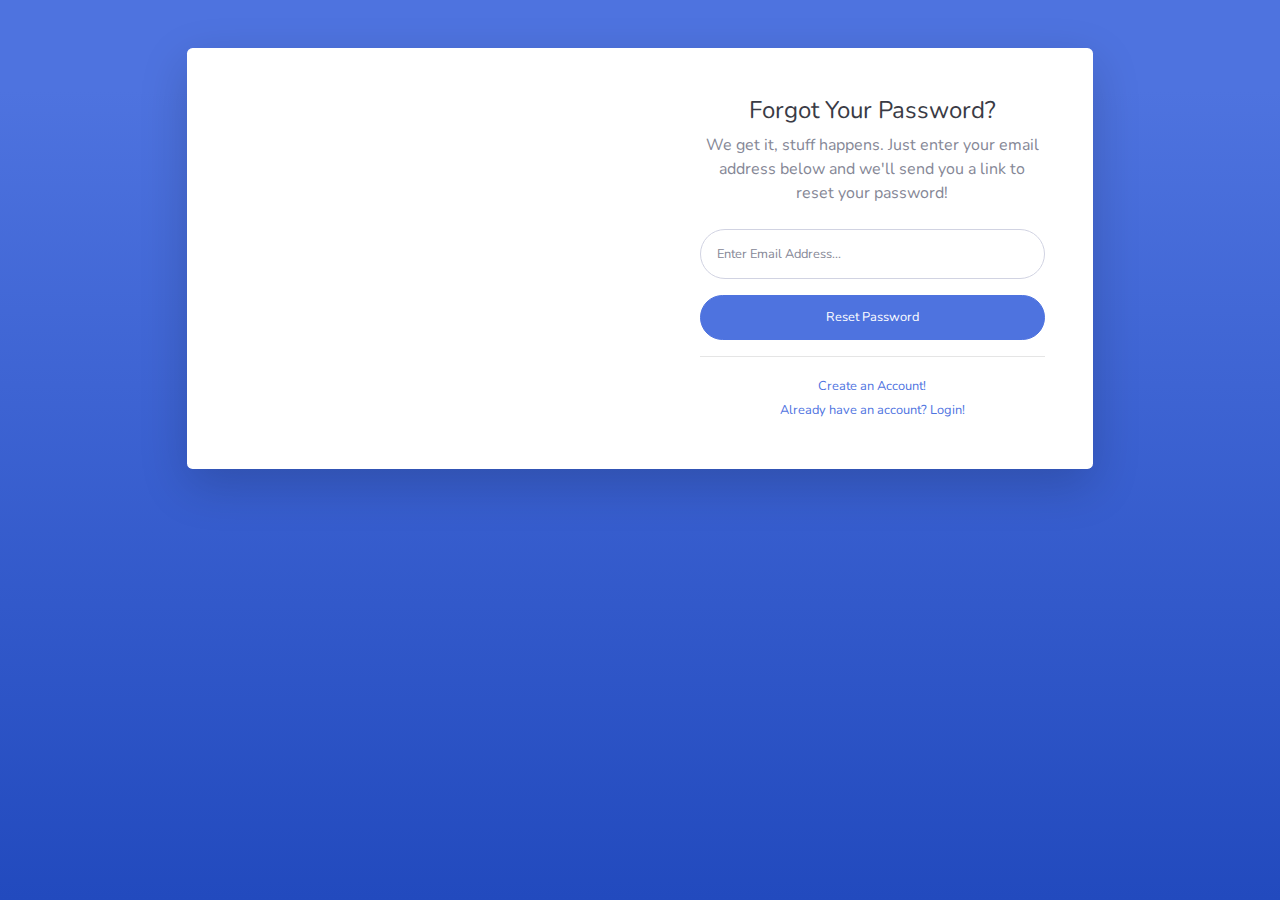
<file: forgot-password.html>
<!DOCTYPE html>
<html lang="en">

<head>

    <meta charset="utf-8">
    <meta http-equiv="X-UA-Compatible" content="IE=edge">
    <meta name="viewport" content="width=device-width, initial-scale=1, shrink-to-fit=no">
    <meta name="description" content="">
    <meta name="author" content="">

    <title>SB Admin 2 - Forgot Password</title>

    <!-- Custom fonts for this template-->
    <link href="vendor/fontawesome-free/css/all.min.css" rel="stylesheet" type="text/css">
    <link
        href="https://fonts.googleapis.com/css?family=Nunito:200,200i,300,300i,400,400i,600,600i,700,700i,800,800i,900,900i"
        rel="stylesheet">

    <!-- Custom styles for this template-->
    <link href="css/sb-admin-2.min.css" rel="stylesheet">
    <script>
    (function(apiKey){
        (function(p,e,n,d,o){var v,w,x,y,z;o=p[d]=p[d]||{};o._q=o._q||[];
        v=['initialize','identify','updateOptions','pageLoad','track'];for(w=0,x=v.length;w<x;++w)(function(m){
            o[m]=o[m]||function(){o._q[m===v[0]?'unshift':'push']([m].concat([].slice.call(arguments,0)));};})(v[w]);
            y=e.createElement(n);y.async=!0;y.src='https://cdn.pendo.io/agent/static/'+apiKey+'/pendo.js';
            z=e.getElementsByTagName(n)[0];z.parentNode.insertBefore(y,z);})(window,document,'script','pendo');

            // Call this whenever information about your visitors becomes available
            // Please use Strings, Numbers, or Bools for value types.
            pendo.initialize({
                visitor: {
                    id:              'TestUser_123'   // Required if user is logged in
                    // email:        // Recommended if using Pendo Feedback, or NPS Email
                    // full_name:    // Recommended if using Pendo Feedback
                    // role:         // Optional

                    // You can add any additional visitor level key-values here,
                    // as long as it's not one of the above reserved names.
                },

                account: {
                    id:           'TestAccount_123'// Required if using Pendo Feedback
                    // name:         // Optional
                    // is_paying:    // Recommended if using Pendo Feedback
                    // monthly_value:// Recommended if using Pendo Feedback
                    // planLevel:    // Optional
                    // planPrice:    // Optional
                    // creationDate: // Optional

                    // You can add any additional account level key-values here,
                    // as long as it's not one of the above reserved names.
                }
            });
    })('eb027767-a26a-4ae8-42fd-56d1087509ff');
    </script>
</head>

<body class="bg-gradient-primary">

    <div class="container">

        <!-- Outer Row -->
        <div class="row justify-content-center">

            <div class="col-xl-10 col-lg-12 col-md-9">

                <div class="card o-hidden border-0 shadow-lg my-5">
                    <div class="card-body p-0">
                        <!-- Nested Row within Card Body -->
                        <div class="row">
                            <div class="col-lg-6 d-none d-lg-block bg-password-image"></div>
                            <div class="col-lg-6">
                                <div class="p-5">
                                    <div class="text-center">
                                        <h1 class="h4 text-gray-900 mb-2">Forgot Your Password?</h1>
                                        <p class="mb-4">We get it, stuff happens. Just enter your email address below
                                            and we'll send you a link to reset your password!</p>
                                    </div>
                                    <form class="user">
                                        <div class="form-group">
                                            <input type="email" class="form-control form-control-user"
                                                id="exampleInputEmail" aria-describedby="emailHelp"
                                                placeholder="Enter Email Address...">
                                        </div>
                                        <a href="login.html" class="btn btn-primary btn-user btn-block">
                                            Reset Password
                                        </a>
                                    </form>
                                    <hr>
                                    <div class="text-center">
                                        <a class="small" href="register.html">Create an Account!</a>
                                    </div>
                                    <div class="text-center">
                                        <a class="small" href="login.html">Already have an account? Login!</a>
                                    </div>
                                </div>
                            </div>
                        </div>
                    </div>
                </div>

            </div>

        </div>

    </div>

    <!-- Bootstrap core JavaScript-->
    <script src="vendor/jquery/jquery.min.js"></script>
    <script src="vendor/bootstrap/js/bootstrap.bundle.min.js"></script>

    <!-- Core plugin JavaScript-->
    <script src="vendor/jquery-easing/jquery.easing.min.js"></script>

    <!-- Custom scripts for all pages-->
    <script src="js/sb-admin-2.min.js"></script>

</body>

</html>
</file>
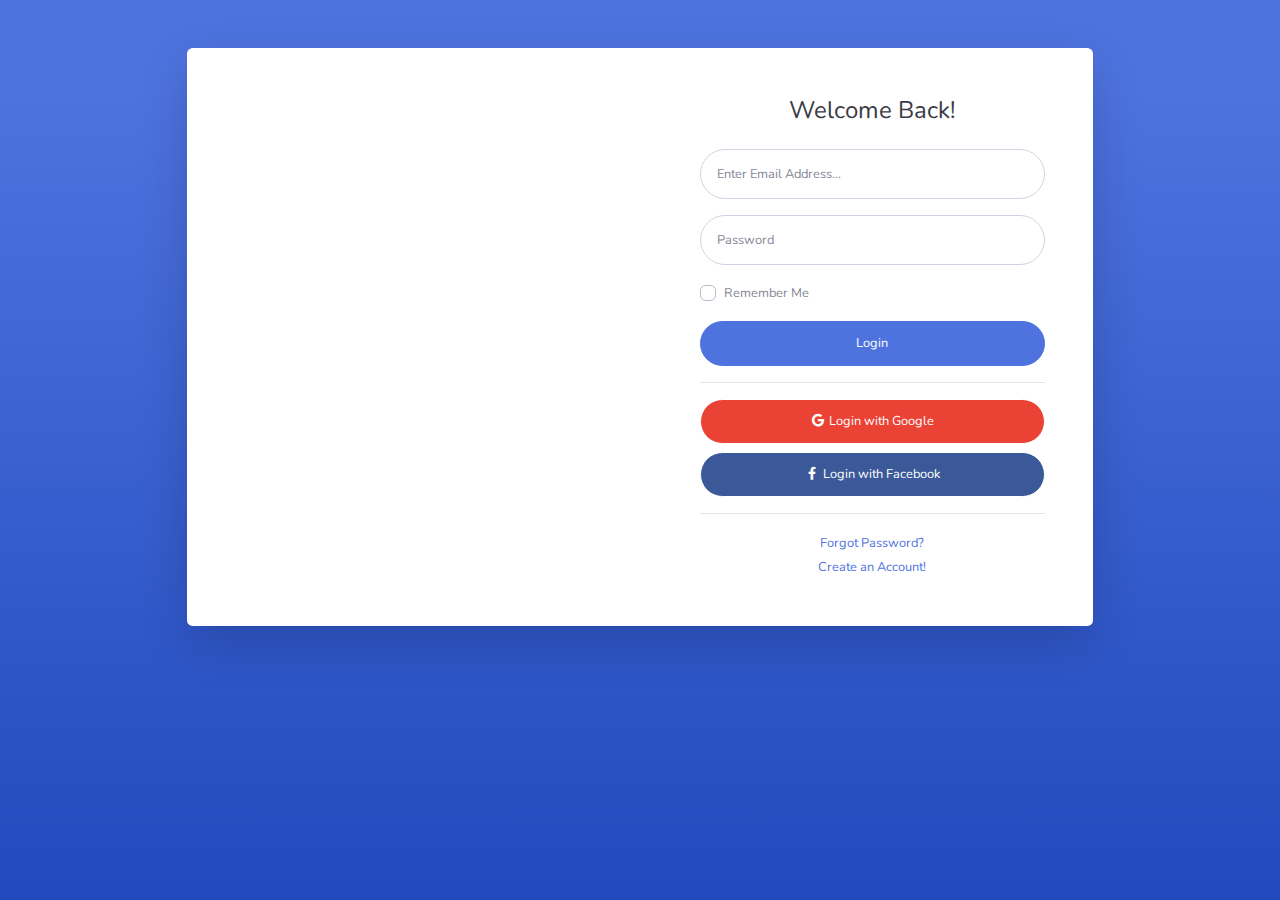
<file: login.html>
<!DOCTYPE html>
<html lang="en">

<head>

    <meta charset="utf-8">
    <meta http-equiv="X-UA-Compatible" content="IE=edge">
    <meta name="viewport" content="width=device-width, initial-scale=1, shrink-to-fit=no">
    <meta name="description" content="">
    <meta name="author" content="">

    <title>SB Admin 2 - Login</title>

    <!-- Custom fonts for this template-->
    <link href="vendor/fontawesome-free/css/all.min.css" rel="stylesheet" type="text/css">
    <link
        href="https://fonts.googleapis.com/css?family=Nunito:200,200i,300,300i,400,400i,600,600i,700,700i,800,800i,900,900i"
        rel="stylesheet">

    <!-- Custom styles for this template-->
    <link href="css/sb-admin-2.min.css" rel="stylesheet">

</head>

<body class="bg-gradient-primary">

    <div class="container">

        <!-- Outer Row -->
        <div class="row justify-content-center">

            <div class="col-xl-10 col-lg-12 col-md-9">

                <div class="card o-hidden border-0 shadow-lg my-5">
                    <div class="card-body p-0">
                        <!-- Nested Row within Card Body -->
                        <div class="row">
                            <div class="col-lg-6 d-none d-lg-block bg-login-image"></div>
                            <div class="col-lg-6">
                                <div class="p-5">
                                    <div class="text-center">
                                        <h1 class="h4 text-gray-900 mb-4">Welcome Back!</h1>
                                    </div>
                                    <form class="user">
                                        <div class="form-group">
                                            <input type="email" class="form-control form-control-user"
                                                id="exampleInputEmail" aria-describedby="emailHelp"
                                                placeholder="Enter Email Address...">
                                        </div>
                                        <div class="form-group">
                                            <input type="password" class="form-control form-control-user"
                                                id="exampleInputPassword" placeholder="Password">
                                        </div>
                                        <div class="form-group">
                                            <div class="custom-control custom-checkbox small">
                                                <input type="checkbox" class="custom-control-input" id="customCheck">
                                                <label class="custom-control-label" for="customCheck">Remember
                                                    Me</label>
                                            </div>
                                        </div>
                                        <a href="index.html" class="btn btn-primary btn-user btn-block">
                                            Login
                                        </a>
                                        <hr>
                                        <a href="index.html" class="btn btn-google btn-user btn-block">
                                            <i class="fab fa-google fa-fw"></i> Login with Google
                                        </a>
                                        <a href="index.html" class="btn btn-facebook btn-user btn-block">
                                            <i class="fab fa-facebook-f fa-fw"></i> Login with Facebook
                                        </a>
                                    </form>
                                    <hr>
                                    <div class="text-center">
                                        <a class="small" href="forgot-password.html">Forgot Password?</a>
                                    </div>
                                    <div class="text-center">
                                        <a class="small" href="register.html">Create an Account!</a>
                                    </div>
                                </div>
                            </div>
                        </div>
                    </div>
                </div>

            </div>

        </div>

    </div>

    <!-- Bootstrap core JavaScript-->
    <script src="vendor/jquery/jquery.min.js"></script>
    <script src="vendor/bootstrap/js/bootstrap.bundle.min.js"></script>

    <!-- Core plugin JavaScript-->
    <script src="vendor/jquery-easing/jquery.easing.min.js"></script>

    <!-- Custom scripts for all pages-->
    <script src="js/sb-admin-2.min.js"></script>

</body>

</html>
</file>
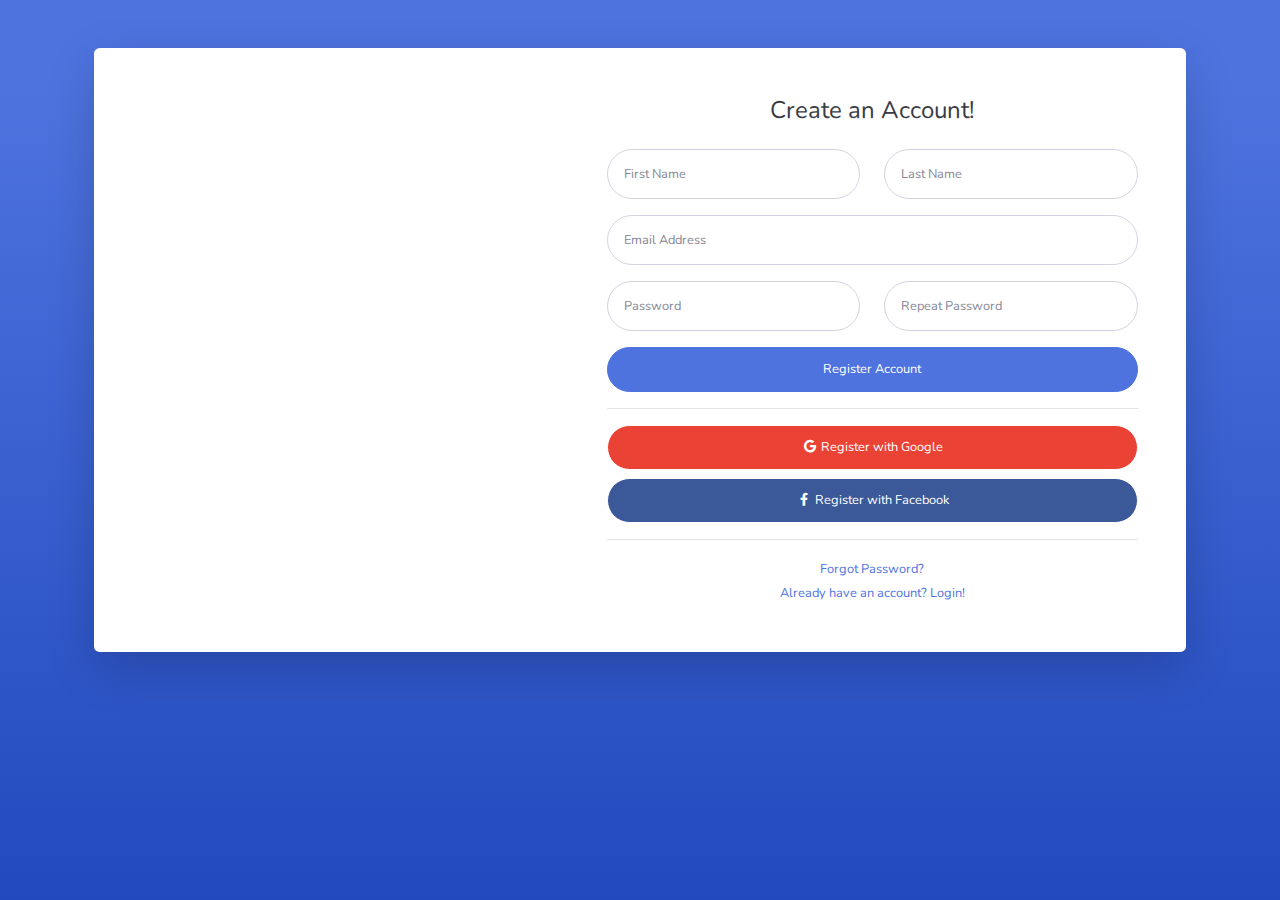
<file: register.html>
<!DOCTYPE html>
<html lang="en">

<head>

    <meta charset="utf-8">
    <meta http-equiv="X-UA-Compatible" content="IE=edge">
    <meta name="viewport" content="width=device-width, initial-scale=1, shrink-to-fit=no">
    <meta name="description" content="">
    <meta name="author" content="">

    <title>SB Admin 2 - Register</title>

    <!-- Custom fonts for this template-->
    <link href="vendor/fontawesome-free/css/all.min.css" rel="stylesheet" type="text/css">
    <link
        href="https://fonts.googleapis.com/css?family=Nunito:200,200i,300,300i,400,400i,600,600i,700,700i,800,800i,900,900i"
        rel="stylesheet">

    <!-- Custom styles for this template-->
    <link href="css/sb-admin-2.min.css" rel="stylesheet">
    <script>
    (function(apiKey){
        (function(p,e,n,d,o){var v,w,x,y,z;o=p[d]=p[d]||{};o._q=o._q||[];
        v=['initialize','identify','updateOptions','pageLoad','track'];for(w=0,x=v.length;w<x;++w)(function(m){
            o[m]=o[m]||function(){o._q[m===v[0]?'unshift':'push']([m].concat([].slice.call(arguments,0)));};})(v[w]);
            y=e.createElement(n);y.async=!0;y.src='https://cdn.pendo.io/agent/static/'+apiKey+'/pendo.js';
            z=e.getElementsByTagName(n)[0];z.parentNode.insertBefore(y,z);})(window,document,'script','pendo');

            // Call this whenever information about your visitors becomes available
            // Please use Strings, Numbers, or Bools for value types.
            pendo.initialize({
                visitor: {
                    id:              'TestUser_123'   // Required if user is logged in
                    // email:        // Recommended if using Pendo Feedback, or NPS Email
                    // full_name:    // Recommended if using Pendo Feedback
                    // role:         // Optional

                    // You can add any additional visitor level key-values here,
                    // as long as it's not one of the above reserved names.
                },

                account: {
                    id:           'TestAccount_123'// Required if using Pendo Feedback
                    // name:         // Optional
                    // is_paying:    // Recommended if using Pendo Feedback
                    // monthly_value:// Recommended if using Pendo Feedback
                    // planLevel:    // Optional
                    // planPrice:    // Optional
                    // creationDate: // Optional

                    // You can add any additional account level key-values here,
                    // as long as it's not one of the above reserved names.
                }
            });
    })('eb027767-a26a-4ae8-42fd-56d1087509ff');
    </script>
</head>

<body class="bg-gradient-primary">

    <div class="container">

        <div class="card o-hidden border-0 shadow-lg my-5">
            <div class="card-body p-0">
                <!-- Nested Row within Card Body -->
                <div class="row">
                    <div class="col-lg-5 d-none d-lg-block bg-register-image"></div>
                    <div class="col-lg-7">
                        <div class="p-5">
                            <div class="text-center">
                                <h1 class="h4 text-gray-900 mb-4">Create an Account!</h1>
                            </div>
                            <form class="user">
                                <div class="form-group row">
                                    <div class="col-sm-6 mb-3 mb-sm-0">
                                        <input type="text" class="form-control form-control-user" id="exampleFirstName"
                                            placeholder="First Name">
                                    </div>
                                    <div class="col-sm-6">
                                        <input type="text" class="form-control form-control-user" id="exampleLastName"
                                            placeholder="Last Name">
                                    </div>
                                </div>
                                <div class="form-group">
                                    <input type="email" class="form-control form-control-user" id="exampleInputEmail"
                                        placeholder="Email Address">
                                </div>
                                <div class="form-group row">
                                    <div class="col-sm-6 mb-3 mb-sm-0">
                                        <input type="password" class="form-control form-control-user"
                                            id="exampleInputPassword" placeholder="Password">
                                    </div>
                                    <div class="col-sm-6">
                                        <input type="password" class="form-control form-control-user"
                                            id="exampleRepeatPassword" placeholder="Repeat Password">
                                    </div>
                                </div>
                                <a href="login.html" class="btn btn-primary btn-user btn-block">
                                    Register Account
                                </a>
                                <hr>
                                <a href="index.html" class="btn btn-google btn-user btn-block">
                                    <i class="fab fa-google fa-fw"></i> Register with Google
                                </a>
                                <a href="index.html" class="btn btn-facebook btn-user btn-block">
                                    <i class="fab fa-facebook-f fa-fw"></i> Register with Facebook
                                </a>
                            </form>
                            <hr>
                            <div class="text-center">
                                <a class="small" href="forgot-password.html">Forgot Password?</a>
                            </div>
                            <div class="text-center">
                                <a class="small" href="login.html">Already have an account? Login!</a>
                            </div>
                        </div>
                    </div>
                </div>
            </div>
        </div>

    </div>

    <!-- Bootstrap core JavaScript-->
    <script src="vendor/jquery/jquery.min.js"></script>
    <script src="vendor/bootstrap/js/bootstrap.bundle.min.js"></script>

    <!-- Core plugin JavaScript-->
    <script src="vendor/jquery-easing/jquery.easing.min.js"></script>

    <!-- Custom scripts for all pages-->
    <script src="js/sb-admin-2.min.js"></script>

</body>

</html>
</file>
